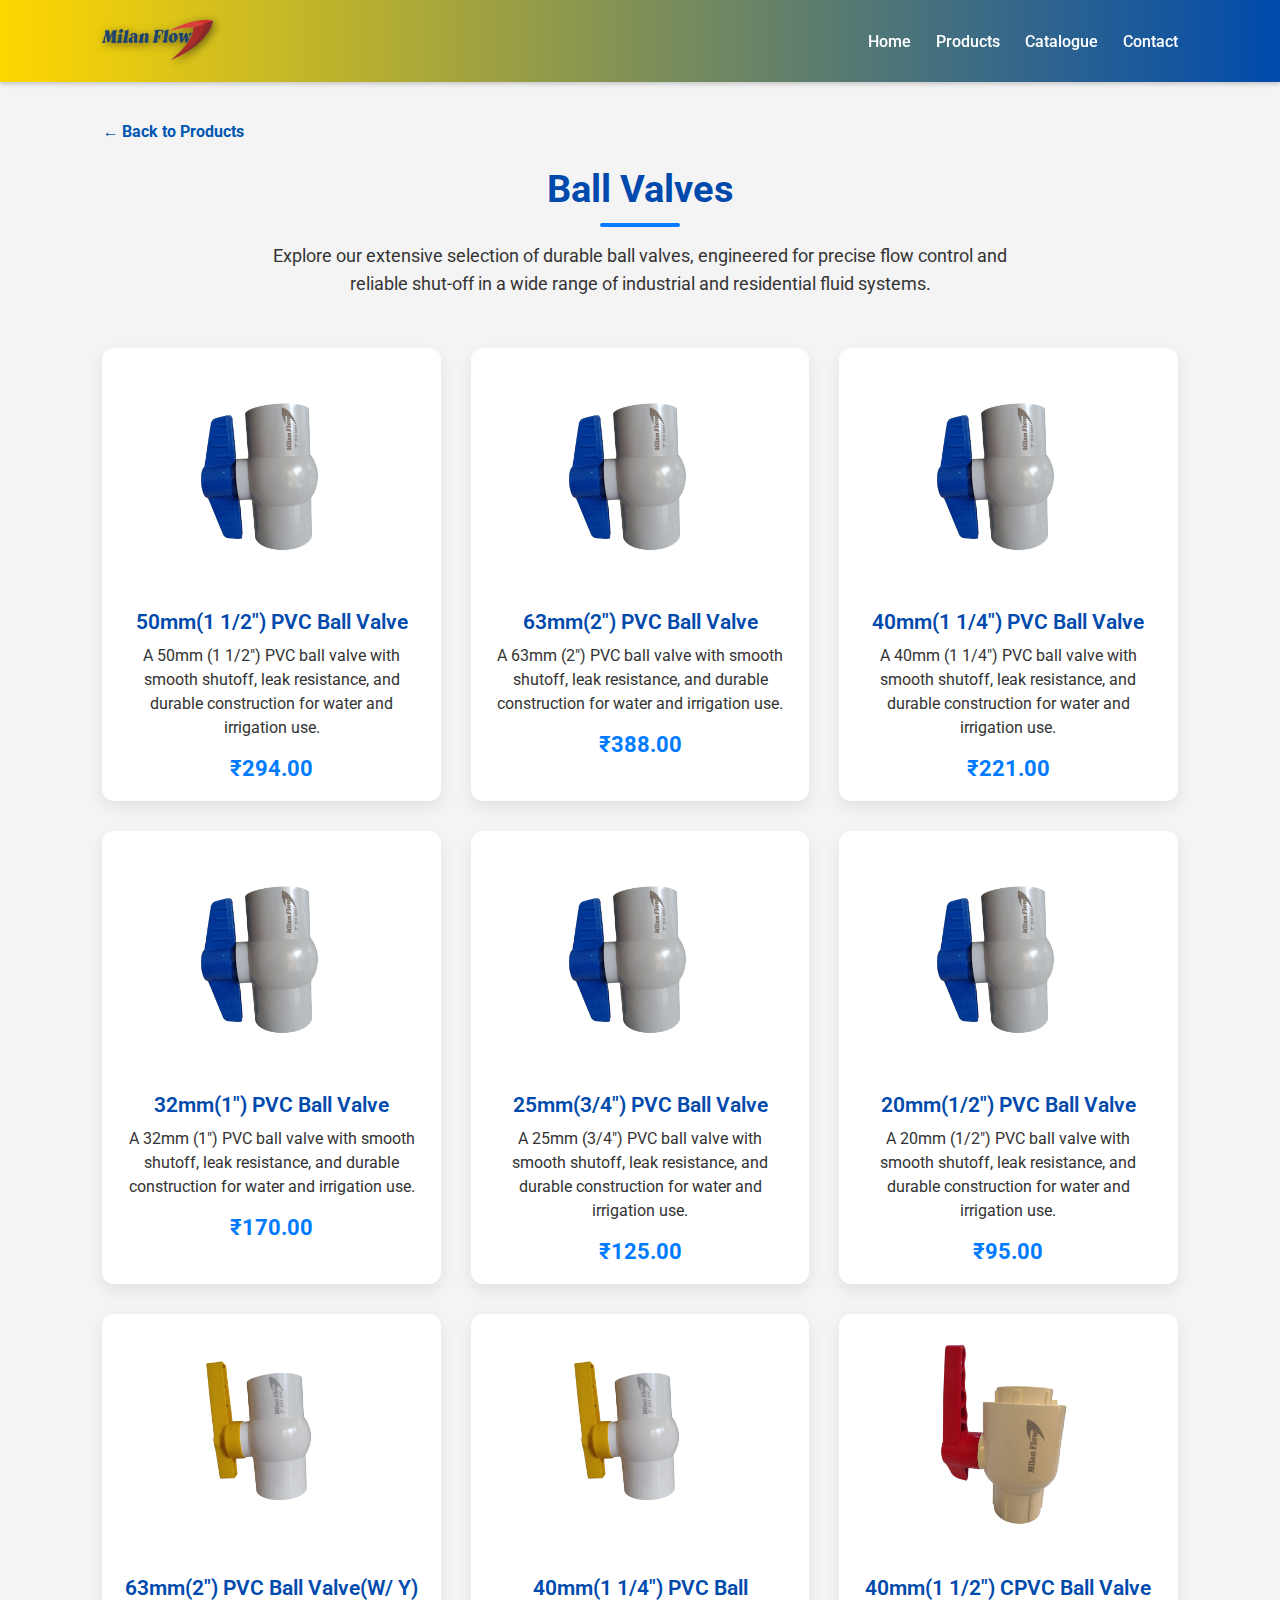
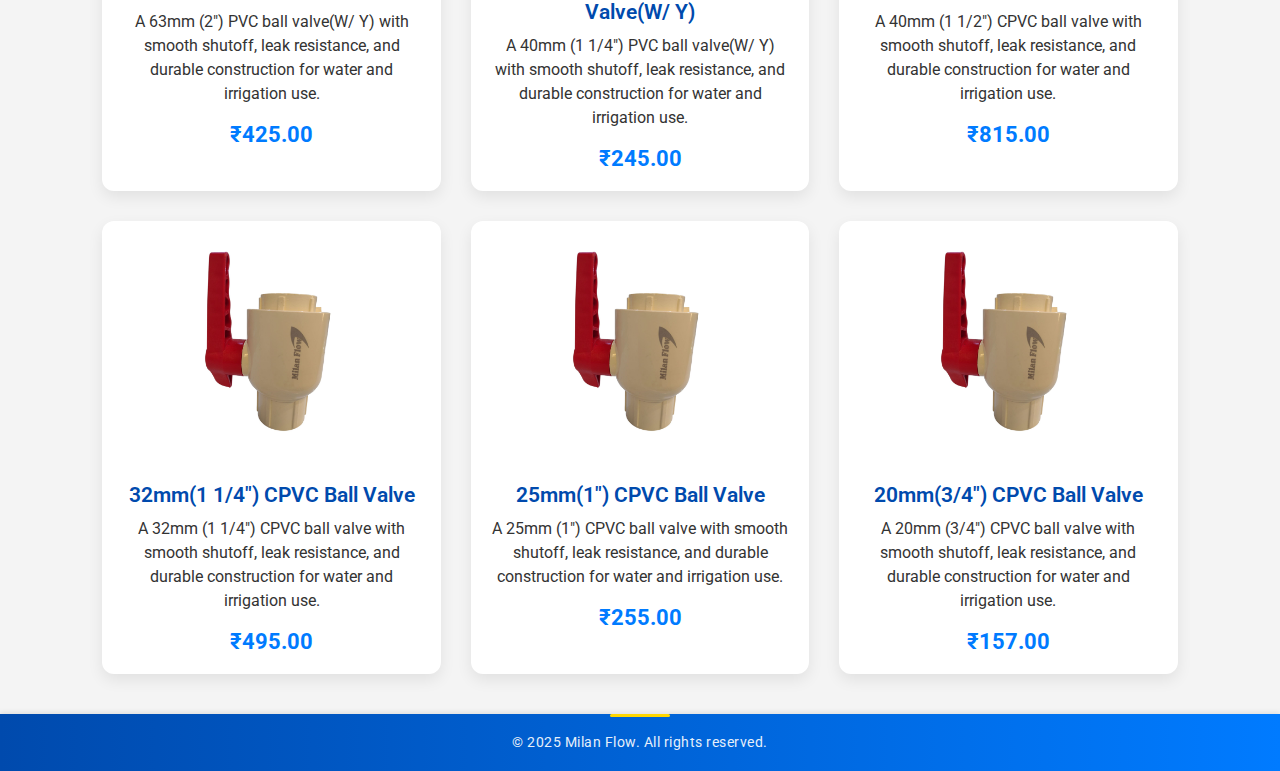
<file: pages/ball_valves/ball_valves.html>
<!DOCTYPE html>
<html lang="en">

<head>
    <meta charset="UTF-8">
    <meta name="viewport" content="width=device-width, initial-scale=1.0">
    <title>Milan Flow - Ball Valves</title>
    <link rel="stylesheet" href="../../stylesheets/style.css">
    <link rel="stylesheet" href="../../stylesheets/product_details.css">
    <script src="../../scripts/hamburger.js" defer></script>
    <script src="../../scripts/navigate.js" defer></script>
    <link rel="preconnect" href="https://fonts.googleapis.com">
    <link rel="preconnect" href="https://fonts.gstatic.com" crossorigin>
    <link href="https://fonts.googleapis.com/css2?family=Roboto:wght@400;700&display=swap" rel="stylesheet">
    <link rel="stylesheet" href="https://cdnjs.cloudflare.com/ajax/libs/font-awesome/6.0.0-beta3/css/all.min.css">
    <link rel="icon" href="images/favicon.ico">
</head>

<body>

    <header>
        <div class="logo">
            <span><img src="../../images/logo_text.png" alt="Milan Flow"></span>
        </div>
        <nav>
            <ul id="nav-links">
                <li><a href="../../index.html">Home</a></li>
                <li><a href="../../index.html#products">Products</a></li>
                <li><a href="../../index.html#catalogue">Catalogue</a></li>
                <li><a href="../../index.html#contact">Contact</a></li>
            </ul>
            <div class="hamburger" id="hamburger" aria-label="Menu Button" role="button" tabindex="0">
                <span></span>
                <span></span>
                <span></span>
            </div>
        </nav>
    </header>

        <main class="product-details">
        <a href="../../index.html#products" class="back-btn">← Back to Products</a>
        <h1>Ball Valves</h1>
        <p class="intro-text">Explore our extensive selection of durable ball valves, engineered for precise flow control and reliable shut-off in a wide range of industrial and residential fluid systems.</p>
        
        <div class="variants-grid">
            <div class="variant-card-valves" data-product-id="50mm_pvc">
                <img src="../../images/ball_valve_b.png" alt="50mm(1 1/2&quot;) PVC Ball Valve">
                <h3>50mm(1 1/2&quot;) PVC Ball Valve</h3>
                <p>A 50mm (1 1/2″) PVC ball valve with smooth shutoff, leak resistance, and durable construction for water and irrigation use.</p>
                <div class="price">₹294.00</div>
            </div>
            <div class="variant-card-valves" data-product-id="63mm_pvc">
                <img src="../../images/ball_valve_b.png" alt="63mm(2&quot;) PVC Ball Valve">
                <h3>63mm(2&quot;) PVC Ball Valve</h3>
                <p>A 63mm (2″) PVC ball valve with smooth shutoff, leak resistance, and durable construction for water and irrigation use.</p>
                <div class="price">₹388.00</div>
            </div>
            <div class="variant-card-valves" data-product-id="40mm_pvc">
                <img src="../../images/ball_valve_b.png" alt="40mm(1 1/4&quot;) PVC Ball Valve">
                <h3>40mm(1 1/4&quot;) PVC Ball Valve</h3>
                <p>A 40mm (1 1/4″) PVC ball valve with smooth shutoff, leak resistance, and durable construction for water and irrigation use.</p>
                <div class="price">₹221.00</div>
            </div>
            <div class="variant-card-valves" data-product-id="32mm_pvc">
                <img src="../../images/ball_valve_b.png" alt="32mm(1&quot;) PVC Ball Valve">
                <h3>32mm(1&quot;) PVC Ball Valve</h3>
                <p>A 32mm (1″) PVC ball valve with smooth shutoff, leak resistance, and durable construction for water and irrigation use.</p>
                <div class="price">₹170.00</div>
            </div>
            <div class="variant-card-valves" data-product-id="25mm_pvc">
                <img src="../../images/ball_valve_b.png" alt="25mm(3/4&quot;) PVC Ball Valve">
                <h3>25mm(3/4&quot;) PVC Ball Valve</h3>
                <p>A 25mm (3/4″) PVC ball valve with smooth shutoff, leak resistance, and durable construction for water and irrigation use.</p>
                <div class="price">₹125.00</div>
            </div>
            <div class="variant-card-valves" data-product-id="20mm_pvc">
                <img src="../../images/ball_valve_b.png" alt="20mm(1/2&quot;) PVC Ball Valve">
                <h3>20mm(1/2&quot;) PVC Ball Valve</h3>
                <p>A 20mm (1/2″) PVC ball valve with smooth shutoff, leak resistance, and durable construction for water and irrigation use.</p>
                <div class="price">₹95.00</div>
            </div>

            <div class="variant-card-valves" data-product-id="63mm_pvc_wy">
                <img src="../../images/ball_valve_y.png" alt="63mm(2&quot;) PVC Ball Valve">
                <h3>63mm(2&quot;) PVC Ball Valve(W/ Y)</h3>
                <p>A 63mm (2″) PVC ball valve(W/ Y) with smooth shutoff, leak resistance, and durable construction for water and irrigation use.</p>
                <div class="price">₹425.00</div>
            </div>
            <div class="variant-card-valves" data-product-id="40mm_pvc_wy">
                <img src="../../images/ball_valve_y.png" alt="40mm(1 1/4&quot;) PVC Ball Valve">
                <h3>40mm(1 1/4&quot;) PVC Ball Valve(W/ Y)</h3>
                <p>A 40mm (1 1/4″) PVC ball valve(W/ Y) with smooth shutoff, leak resistance, and durable construction for water and irrigation use.</p>
                <div class="price">₹245.00</div>
            </div>
            <div class="variant-card-valves" data-product-id="40mm_cpvc">
                <img src="../../images/ball_valve_r.png" alt="40mm(1 1/2&quot;) CPVC Ball Valve">
                <h3>40mm(1 1/2&quot;) CPVC Ball Valve</h3>
                <p>A 40mm (1 1/2″) CPVC ball valve with smooth shutoff, leak resistance, and durable construction for water and irrigation use.</p>
                <div class="price">₹815.00</div>
            </div>
            <div class="variant-card-valves" data-product-id="32mm_cpvc">
                <img src="../../images/ball_valve_r.png" alt="32mm(1 1/4&quot;) CPVC Ball Valve">
                <h3>32mm(1 1/4&quot;) CPVC Ball Valve</h3>
                <p>A 32mm (1 1/4″) CPVC ball valve with smooth shutoff, leak resistance, and durable construction for water and irrigation use.</p>
                <div class="price">₹495.00</div>
            </div>
            <div class="variant-card-valves" data-product-id="25mm_cpvc">
                <img src="../../images/ball_valve_r.png" alt="25mm(1&quot;) CPVC Ball Valve">
                <h3>25mm(1&quot;) CPVC Ball Valve</h3>
                <p>A 25mm (1″) CPVC ball valve with smooth shutoff, leak resistance, and durable construction for water and irrigation use.</p>
                <div class="price">₹255.00</div>
            </div>
            <div class="variant-card-valves" data-product-id="20mm_cpvc">
                <img src="../../images/ball_valve_r.png" alt="20mm(3/4&quot;) CPVC Ball Valve">
                <h3>20mm(3/4&quot;) CPVC Ball Valve</h3>
                <p>A 20mm (3/4″) CPVC ball valve with smooth shutoff, leak resistance, and durable construction for water and irrigation use.</p>
                <div class="price">₹157.00</div>
            </div>
        </div>
    </main>

    <footer>
        <p>© 2025 Milan Flow. All rights reserved.</p>
    </footer>

</body>

</html>
</file>
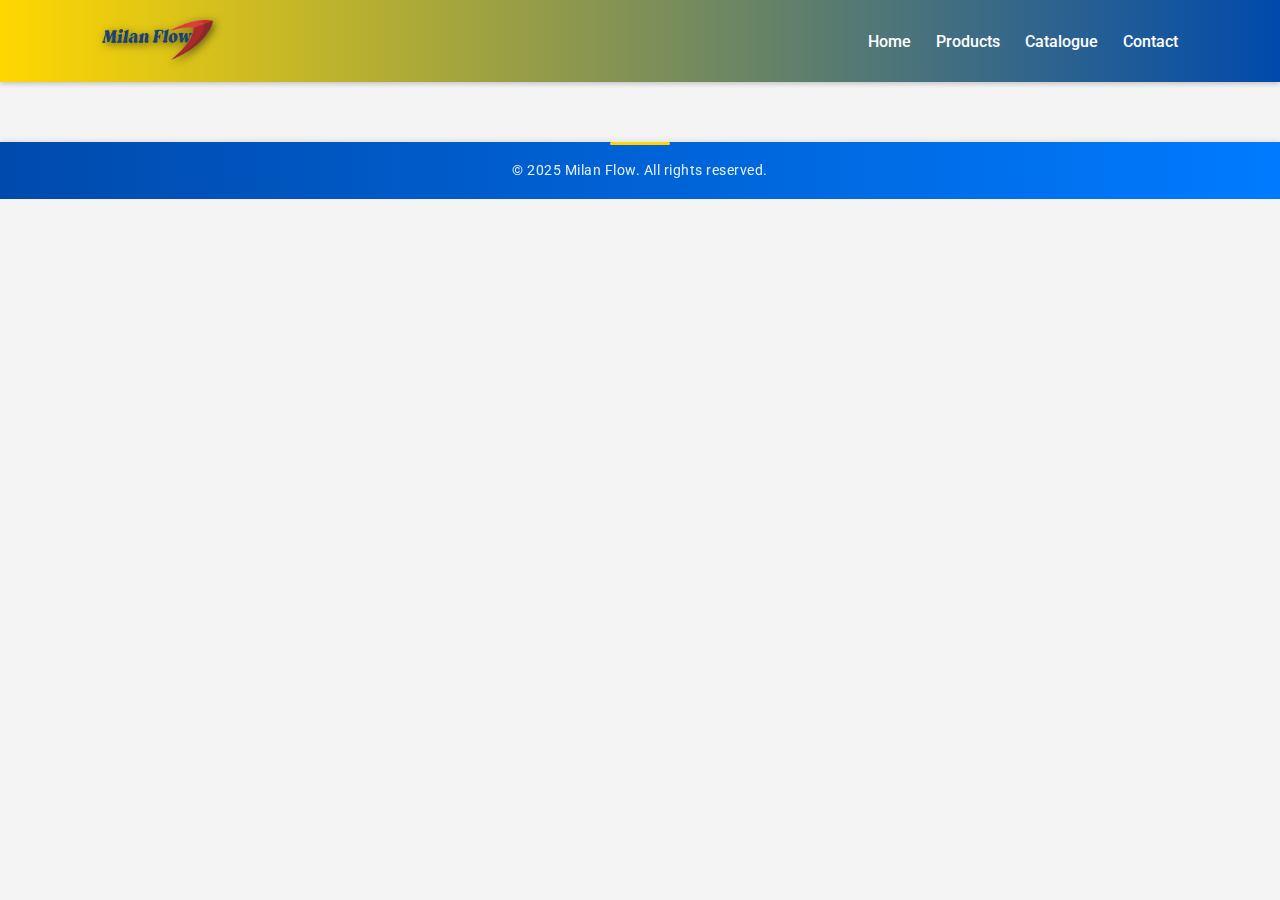
<file: pages/ball_valves/description.html>
<!DOCTYPE html>
<html lang="en">
<head>
    <meta charset="UTF-8">
    <meta name="viewport" content="width=device-width, initial-scale=1.0">
    <title>Product Description</title>
    <link rel="stylesheet" href="../../stylesheets/style.css">
    <link rel="stylesheet" href="/../stylesheets/product_description.css">
    <link rel="preconnect" href="https://fonts.googleapis.com">
    <link rel="preconnect" href="https://fonts.gstatic.com" crossorigin>
    <link href="https://fonts.googleapis.com/css2?family=Roboto:wght@400;700&display=swap" rel="stylesheet">
    <link rel="stylesheet" href="https://cdnjs.cloudflare.com/ajax/libs/font-awesome/6.0.0-beta3/css/all.min.css">
    <link rel="icon" href="images/favicon.ico">
</head>
<body>

    <header>
        <div class="logo">
            <span><img src="../../images/logo_text.png" alt="Milan Flow"></span>
        </div>
        <nav>
            <ul id="nav-links">
                <li><a href="../../index.html">Home</a></li>
                <li><a href="../../index.html#products">Products</a></li>
                <li><a href="../../index.html#catalogue">Catalogue</a></li>
                <li><a href="../../index.html#contact">Contact</a></li>
            </ul>
            <div class="hamburger" id="hamburger" aria-label="Menu Button" role="button" tabindex="0">
                <span></span>
                <span></span>
                <span></span>
            </div>
        </nav>
    </header>

    <main class="single-product-page">
        <!-- <a href="ball_valves.html" class="back-btn">← Ball Valves</a> -->
        <div id="product-info">
            </div>
    </main>

    <footer>
        <p>© 2025 Milan Flow. All rights reserved.</p>
    </footer>

    <script src="../../scripts/valves_loader.js"></script>
    <script src="../../scripts/hamburger.js"></script>
</body>
</html>
</file>
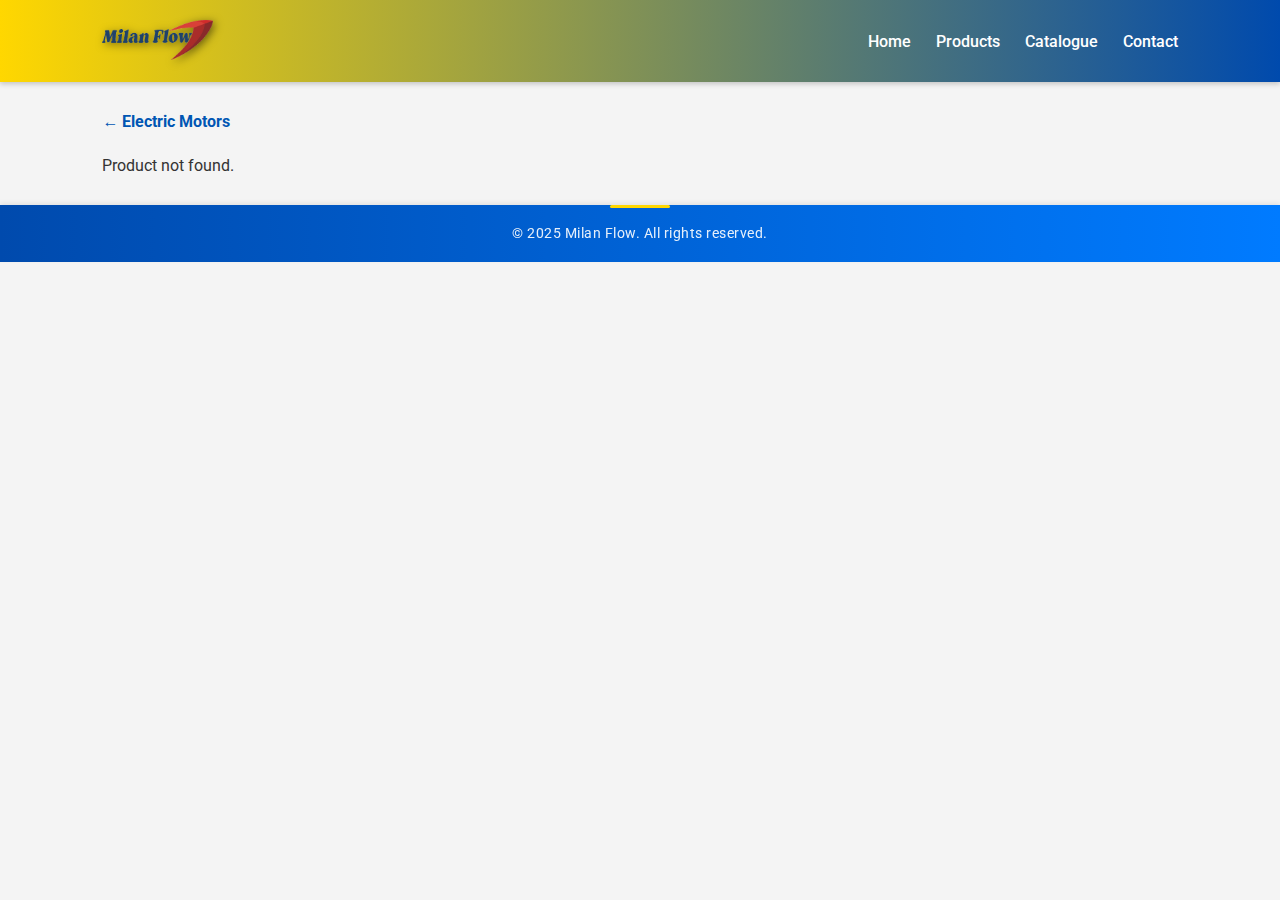
<file: pages/electric_motors/description.html>
<!DOCTYPE html>
<html lang="en">
<head>
    <meta charset="UTF-8">
    <meta name="viewport" content="width=device-width, initial-scale=1.0">
    <title>Product Description</title>
    <link rel="stylesheet" href="../../stylesheets/style.css">
    <link rel="stylesheet" href="/../stylesheets/product_description.css">
    <link rel="preconnect" href="https://fonts.googleapis.com">
    <link rel="preconnect" href="https://fonts.gstatic.com" crossorigin>
    <link href="https://fonts.googleapis.com/css2?family=Roboto:wght@400;700&display=swap" rel="stylesheet">
    <link rel="stylesheet" href="https://cdnjs.cloudflare.com/ajax/libs/font-awesome/6.0.0-beta3/css/all.min.css">
    <link rel="icon" href="images/favicon.ico">
</head>
<body>

    <header>
        <div class="logo">
            <span><img src="../../images/logo_text.png" alt="Milan Flow"></span>
        </div>
        <nav>
            <ul id="nav-links">
                <li><a href="../../index.html">Home</a></li>
                <li><a href="../../index.html#products">Products</a></li>
                <li><a href="../../index.html#catalogue">Catalogue</a></li>
                <li><a href="../../index.html#contact">Contact</a></li>
            </ul>
            <div class="hamburger" id="hamburger" aria-label="Menu Button" role="button" tabindex="0">
                <span></span>
                <span></span>
                <span></span>
            </div>
        </nav>
    </header>

    <main class="single-product-page">
        <a href="electric_motors.html" class="back-btn">← Electric Motors</a>
        <div id="product-info">
            </div>
    </main>

    <footer>
        <p>© 2025 Milan Flow. All rights reserved.</p>
    </footer>

    <script src="../../scripts/product_loader.js"></script>
    <script src="../../scripts/hamburger.js"></script>
</body>
</html>
</file>
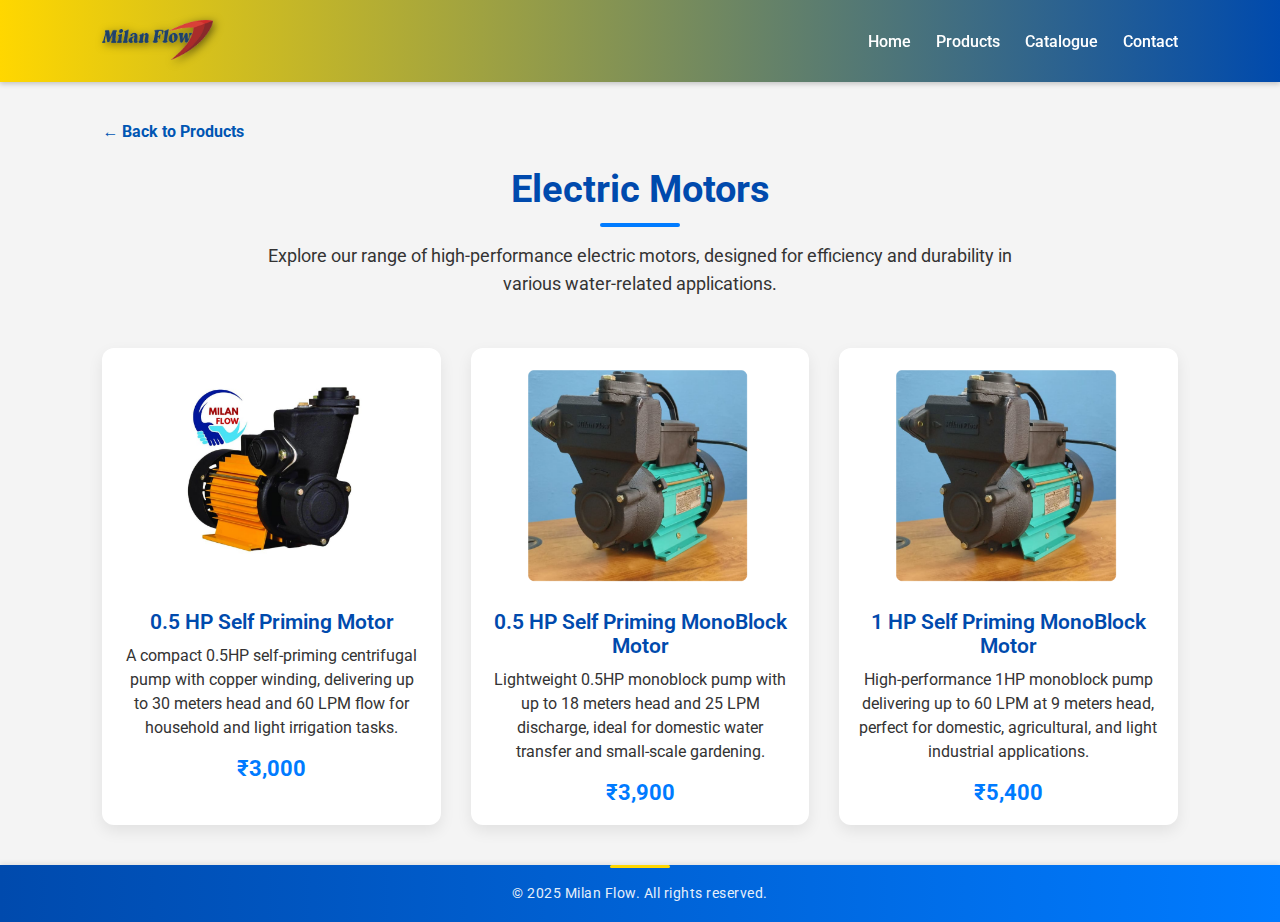
<file: pages/electric_motors/electric_motors.html>
<!DOCTYPE html>
<html lang="en">

<head>
    <meta charset="UTF-8">
    <meta name="viewport" content="width=device-width, initial-scale=1.0">
    <title>Milan Flow - Electric Motors</title>
    <link rel="stylesheet" href="../../stylesheets/style.css">
    <link rel="stylesheet" href="../../stylesheets/product_details.css">
    <script src="../../scripts/hamburger.js" defer></script>
    <script src="../../scripts/navigate.js" defer></script>
    <link rel="preconnect" href="https://fonts.googleapis.com">
    <link rel="preconnect" href="https://fonts.gstatic.com" crossorigin>
    <link href="https://fonts.googleapis.com/css2?family=Roboto:wght@400;700&display=swap" rel="stylesheet">
    <link rel="stylesheet" href="https://cdnjs.cloudflare.com/ajax/libs/font-awesome/6.0.0-beta3/css/all.min.css">
    <link rel="icon" href="images/favicon.ico">
</head>

<body>

    <header>
        <div class="logo">
            <span><img src="../../images/logo_text.png" alt="Milan Flow"></span>
        </div>
        <nav>
            <ul id="nav-links">
                <li><a href="../../index.html">Home</a></li>
                <li><a href="../../index.html#products">Products</a></li>
                <li><a href="../../index.html#catalogue">Catalogue</a></li>
                <li><a href="../../index.html#contact">Contact</a></li>
            </ul>
            <div class="hamburger" id="hamburger" aria-label="Menu Button" role="button" tabindex="0">
                <span></span>
                <span></span>
                <span></span>
            </div>
        </nav>
    </header>

        <main class="product-details">
        <a href="../../index.html#products" class="back-btn">← Back to Products</a>
        <h1>Electric Motors</h1>
        <p class="intro-text">Explore our range of high-performance electric motors, designed for efficiency and durability in various water-related applications.</p>
        
        <div class="variants-grid">
            <div class="variant-card" data-product-id="0.5hp-motor">
                <img src="../../images/0.5hp_s_p.png" alt="0.5 HP Self Priming Motor">
                <h3>0.5 HP Self Priming Motor</h3>
                <p>A compact 0.5HP self-priming centrifugal pump with copper winding, delivering up to 30 meters head and 60 LPM flow for household and light irrigation tasks.</p>
                <div class="price">₹3,000</div>
            </div>
            <div class="variant-card" data-product-id="0.5hp-mb-motor">
                <img src="../../images/mb.png" alt="0.5 HP Self Priming MonoBlock Motor">
                <h3>0.5 HP Self Priming MonoBlock Motor</h3>
                <p>Lightweight 0.5HP monoblock pump with up to 18 meters head and 25 LPM discharge, ideal for domestic water transfer and small-scale gardening.</p>
                <div class="price">₹3,900</div>
            </div>
            <div class="variant-card" data-product-id="1hp-mb-motor">
                <img src="../../images/mb.png" alt="1 HP Self Priming MonoBlock Motor">
                <h3>1 HP Self Priming MonoBlock Motor</h3>
                <p>High-performance 1HP monoblock pump delivering up to 60 LPM at 9 meters head, perfect for domestic, agricultural, and light industrial applications.</p>
                <div class="price">₹5,400</div>
            </div>
        </div>
    </main>

    <footer>
        <p>© 2025 Milan Flow. All rights reserved.</p>
    </footer>

</body>

</html>
</file>
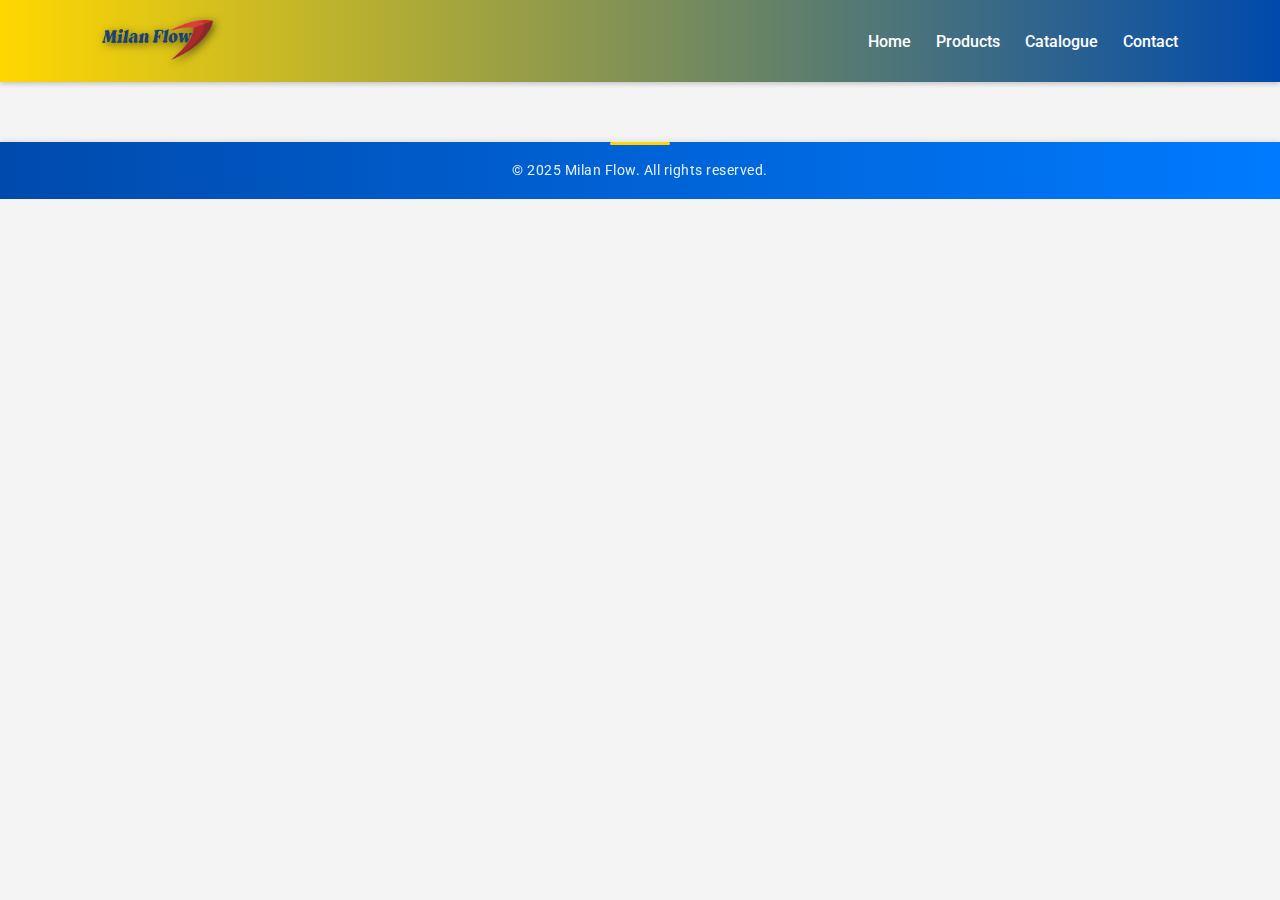
<file: pages/solvents/description.html>
<!DOCTYPE html>
<html lang="en">
<head>
    <meta charset="UTF-8">
    <meta name="viewport" content="width=device-width, initial-scale=1.0">
    <title>Product Description</title>
    <link rel="stylesheet" href="../../stylesheets/style.css">
    <link rel="stylesheet" href="../../stylesheets/product_description.css">
    <link rel="preconnect" href="https://fonts.googleapis.com">
    <link rel="preconnect" href="https://fonts.gstatic.com" crossorigin>
    <link href="https://fonts.googleapis.com/css2?family=Roboto:wght@400;700&display=swap" rel="stylesheet">
    <link rel="stylesheet" href="https://cdnjs.cloudflare.com/ajax/libs/font-awesome/6.0.0-beta3/css/all.min.css">
    <link rel="icon" href="images/favicon.ico">
</head>
<body>

    <header>
        <div class="logo">
            <span><img src="../../images/logo_text.png" alt="Milan Flow"></span>
        </div>
        <nav>
            <ul id="nav-links">
                <li><a href="../../index.html">Home</a></li>
                <li><a href="../../index.html#products">Products</a></li>
                <li><a href="../../index.html#catalogue">Catalogue</a></li>
                <li><a href="../../index.html#contact">Contact</a></li>
            </ul>
            <div class="hamburger" id="hamburger" aria-label="Menu Button" role="button" tabindex="0">
                <span></span>
                <span></span>
                <span></span>
            </div>
        </nav>
    </header>

    <main class="single-product-page">
        <!-- <a href="ball_valves.html" class="back-btn">← Ball Valves</a> -->
        <div id="product-info">
            </div>
    </main>

    <footer>
        <p>© 2025 Milan Flow. All rights reserved.</p>
    </footer>

    <script src="../../scripts/solvents_loader.js"></script>
    <script src="../../scripts/hamburger.js"></script>
</body>

</html>
</file>
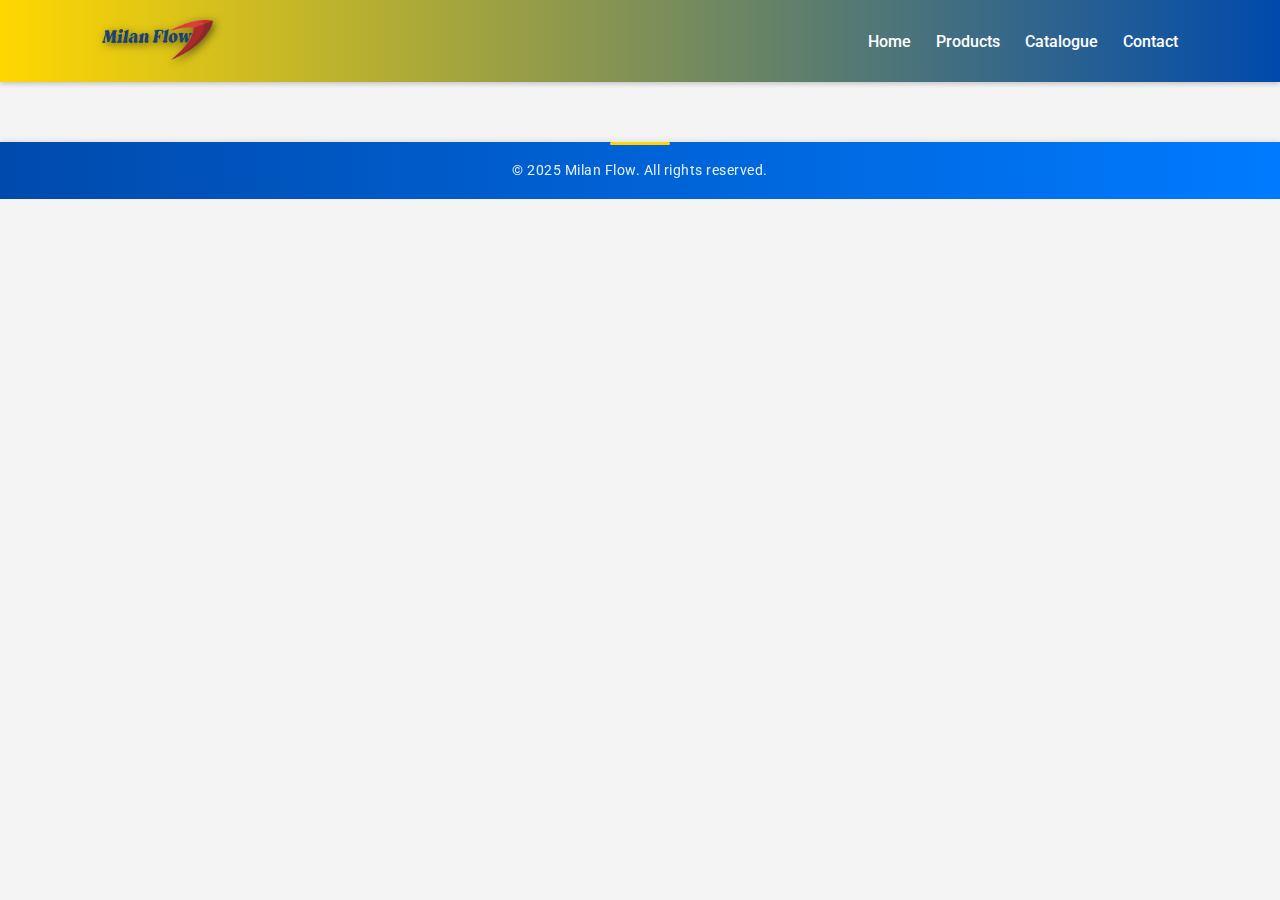
<file: pages/solvents/solvent-description.html>
<!DOCTYPE html>
<html lang="en">
<head>
    <meta charset="UTF-8">
    <meta name="viewport" content="width=device-width, initial-scale=1.0">
    <title>Product Description</title>
    <link rel="stylesheet" href="../../stylesheets/style.css">
    <link rel="stylesheet" href="/../stylesheets/product_description.css">
    <link rel="preconnect" href="https://fonts.googleapis.com">
    <link rel="preconnect" href="https://fonts.gstatic.com" crossorigin>
    <link href="https://fonts.googleapis.com/css2?family=Roboto:wght@400;700&display=swap" rel="stylesheet">
    <link rel="stylesheet" href="https://cdnjs.cloudflare.com/ajax/libs/font-awesome/6.0.0-beta3/css/all.min.css">
    <link rel="icon" href="images/favicon.ico">
</head>
<body>

    <header>
        <div class="logo">
            <span><img src="../../images/logo_text.png" alt="Milan Flow"></span>
        </div>
        <nav>
            <ul id="nav-links">
                <li><a href="../../index.html">Home</a></li>
                <li><a href="../../index.html#products">Products</a></li>
                <li><a href="../../index.html#catalogue">Catalogue</a></li>
                <li><a href="../../index.html#contact">Contact</a></li>
            </ul>
            <div class="hamburger" id="hamburger" aria-label="Menu Button" role="button" tabindex="0">
                <span></span>
                <span></span>
                <span></span>
            </div>
        </nav>
    </header>

    <main class="single-product-page">
        <!-- <a href="ball_valves.html" class="back-btn">← Ball Valves</a> -->
        <div id="product-info">
            </div>
    </main>

    <footer>
        <p>© 2025 Milan Flow. All rights reserved.</p>
    </footer>

    <script src="../../scripts/solvents_loader.js"></script>
    <script src="../../scripts/hamburger.js"></script>
</body>
</html>
</file>
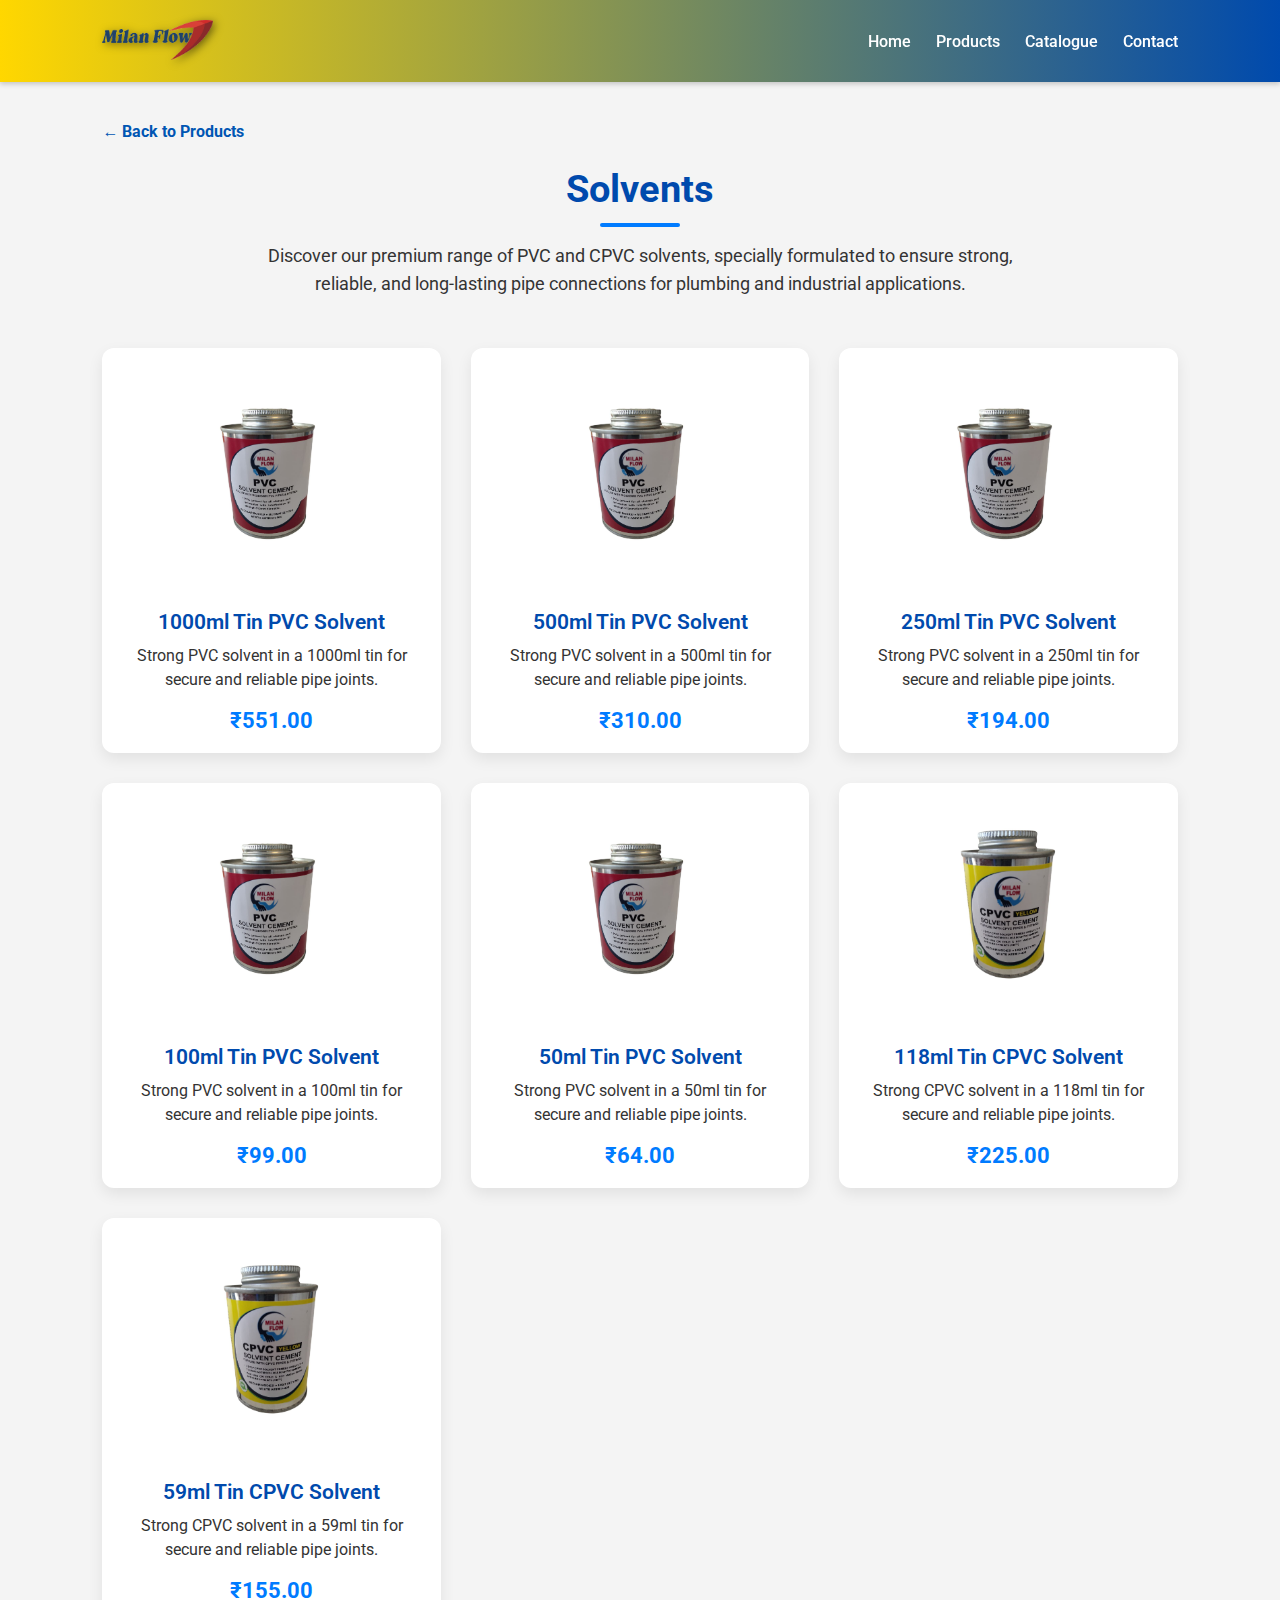
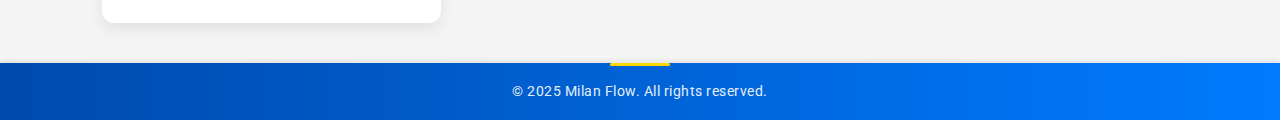
<file: pages/solvents/solvents.html>
<!DOCTYPE html>
<html lang="en">

<head>
    <meta charset="UTF-8">
    <meta name="viewport" content="width=device-width, initial-scale=1.0">
    <title>Milan Flow - Solvents</title>
    <link rel="stylesheet" href="../../stylesheets/style.css">
    <link rel="stylesheet" href="../../stylesheets/product_details.css">
    <script src="../../scripts/hamburger.js" defer></script>
    <script src="../../scripts/navigate.js" defer></script>
    <link rel="preconnect" href="https://fonts.googleapis.com">
    <link rel="preconnect" href="https://fonts.gstatic.com" crossorigin>
    <link href="https://fonts.googleapis.com/css2?family=Roboto:wght@400;700&display=swap" rel="stylesheet">
    <link rel="stylesheet" href="https://cdnjs.cloudflare.com/ajax/libs/font-awesome/6.0.0-beta3/css/all.min.css">
    <link rel="icon" href="images/favicon.ico">
</head>

<body>

    <header>
        <div class="logo">
            <span><img src="../../images/logo_text.png" alt="Milan Flow"></span>
        </div>
        <nav>
            <ul id="nav-links">
                <li><a href="../../index.html">Home</a></li>
                <li><a href="../../index.html#products">Products</a></li>
                <li><a href="../../index.html#catalogue">Catalogue</a></li>
                <li><a href="../../index.html#contact">Contact</a></li>
            </ul>
            <div class="hamburger" id="hamburger" aria-label="Menu Button" role="button" tabindex="0">
                <span></span>
                <span></span>
                <span></span>
            </div>
        </nav>
    </header>

        <main class="product-details">
        <a href="../../index.html#products" class="back-btn">← Back to Products</a>
        <h1>Solvents</h1>
        <p class="intro-text">Discover our premium range of PVC and CPVC solvents, specially formulated to ensure strong, reliable, and long-lasting pipe connections for plumbing and industrial applications.</p>
        
        <div class="variants-grid">
            <div class="variant-card-solvent" data-product-id="1000ml_pvc">
                <img src="../../images/solvent_pvc.png" alt="1000ml Tin PVC Solvent">
                <h3>1000ml Tin PVC Solvent</h3>
                <p>Strong PVC solvent in a 1000ml tin for secure and reliable pipe joints.</p>
                <div class="price">₹551.00</div>
            </div>
            <div class="variant-card-solvent" data-product-id="500ml_pvc">
                <img src="../../images/solvent_pvc.png" alt="500ml Tin PVC Solvent">
                <h3>500ml Tin PVC Solvent</h3>
                <p>Strong PVC solvent in a 500ml tin for secure and reliable pipe joints.</p>
                <div class="price">₹310.00</div>
            </div>
            <div class="variant-card-solvent" data-product-id="250ml_pvc">
                <img src="../../images/solvent_pvc.png" alt="250ml Tin PVC Solvent">
                <h3>250ml Tin PVC Solvent</h3>
                <p>Strong PVC solvent in a 250ml tin for secure and reliable pipe joints.</p>
                <div class="price">₹194.00</div>
            </div>
            <div class="variant-card-solvent" data-product-id="100ml_pvc">
                <img src="../../images/solvent_pvc.png" alt="100ml Tin PVC Solvent">
                <h3>100ml Tin PVC Solvent</h3>
                <p>Strong PVC solvent in a 100ml tin for secure and reliable pipe joints.</p>
                <div class="price">₹99.00</div>
            </div>
            <div class="variant-card-solvent" data-product-id="50ml_pvc">
                <img src="../../images/solvent_pvc.png" alt="50ml Tin PVC Solvent">
                <h3>50ml Tin PVC Solvent</h3>
                <p>Strong PVC solvent in a 50ml tin for secure and reliable pipe joints.</p>
                <div class="price">₹64.00</div>
            </div>

            <div class="variant-card-solvent" data-product-id="118ml_cpvc">
                <img src="../../images/solvent_cpvc.png" alt="118ml Tin CPVC Solvent">
                <h3>118ml Tin CPVC Solvent</h3>
                <p>Strong CPVC solvent in a 118ml tin for secure and reliable pipe joints.</p>
                <div class="price">₹225.00</div>
            </div>
            <div class="variant-card-solvent" data-product-id="59ml_cpvc">
                <img src="../../images/solvent_cpvc.png" alt="59ml Tin CPVC Solvent">
                <h3>59ml Tin CPVC Solvent</h3>
                <p>Strong CPVC solvent in a 59ml tin for secure and reliable pipe joints.</p>
                <div class="price">₹155.00</div>
            </div>
        </div>
    </main>

    <footer>
        <p>© 2025 Milan Flow. All rights reserved.</p>
    </footer>

</body>

</html>
</file>
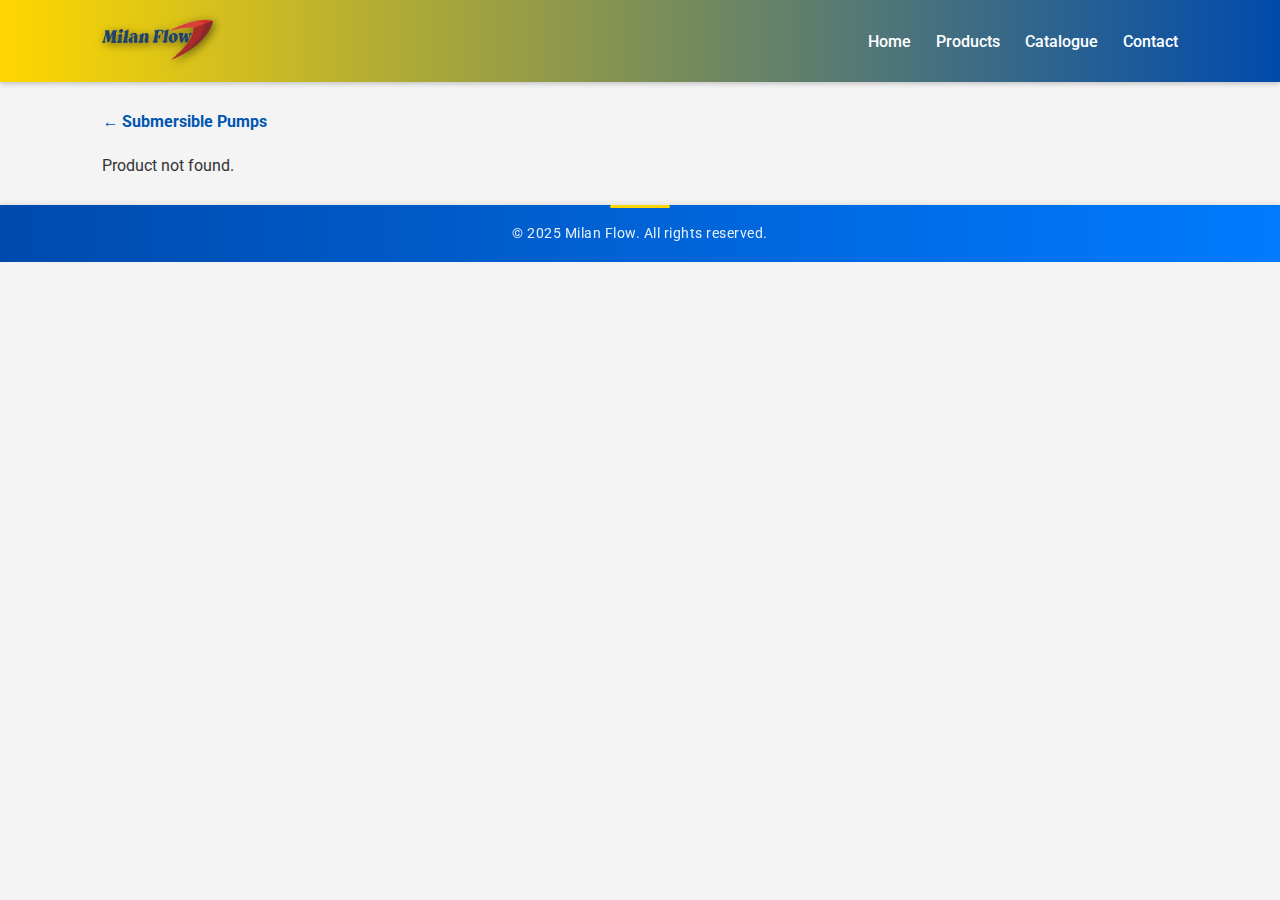
<file: pages/submersible_pumps/description.html>
<!DOCTYPE html>
<html lang="en">
<head>
    <meta charset="UTF-8">
    <meta name="viewport" content="width=device-width, initial-scale=1.0">
    <title>Product Description</title>
    <link rel="stylesheet" href="../../stylesheets/style.css">
    <link rel="preconnect" href="https://fonts.googleapis.com">
    <link rel="preconnect" href="https://fonts.gstatic.com" crossorigin>
    <link href="https://fonts.googleapis.com/css2?family=Roboto:wght@400;700&display=swap" rel="stylesheet">
    <link rel="stylesheet" href="https://cdnjs.cloudflare.com/ajax/libs/font-awesome/6.0.0-beta3/css/all.min.css">
    <link rel="icon" href="images/favicon.ico">
</head>
<body>

    <header>
        <div class="logo">
            <span><img src="../../images/logo_text.png" alt="Milan Flow"></span>
        </div>
        <nav>
            <ul id="nav-links">
                <li><a href="../../index.html">Home</a></li>
                <li><a href="../../index.html#products">Products</a></li>
                <li><a href="../../index.html#catalogue">Catalogue</a></li>
                <li><a href="../../index.html#contact">Contact</a></li>
            </ul>
            <div class="hamburger" id="hamburger" aria-label="Menu Button" role="button" tabindex="0">
                <span></span>
                <span></span>
                <span></span>
            </div>
        </nav>
    </header>

    <main class="single-product-page">
        <a href="submersible_pumps.html" class="back-btn">← Submersible Pumps</a>
        <div id="product-info">
            </div>
    </main>

    <footer>
        <p>© 2025 Milan Flow. All rights reserved.</p>
    </footer>

    <script src="../../scripts/product_loader.js"></script>
    <script src="../../scripts/hamburger.js"></script>
</body>

</html>
</file>
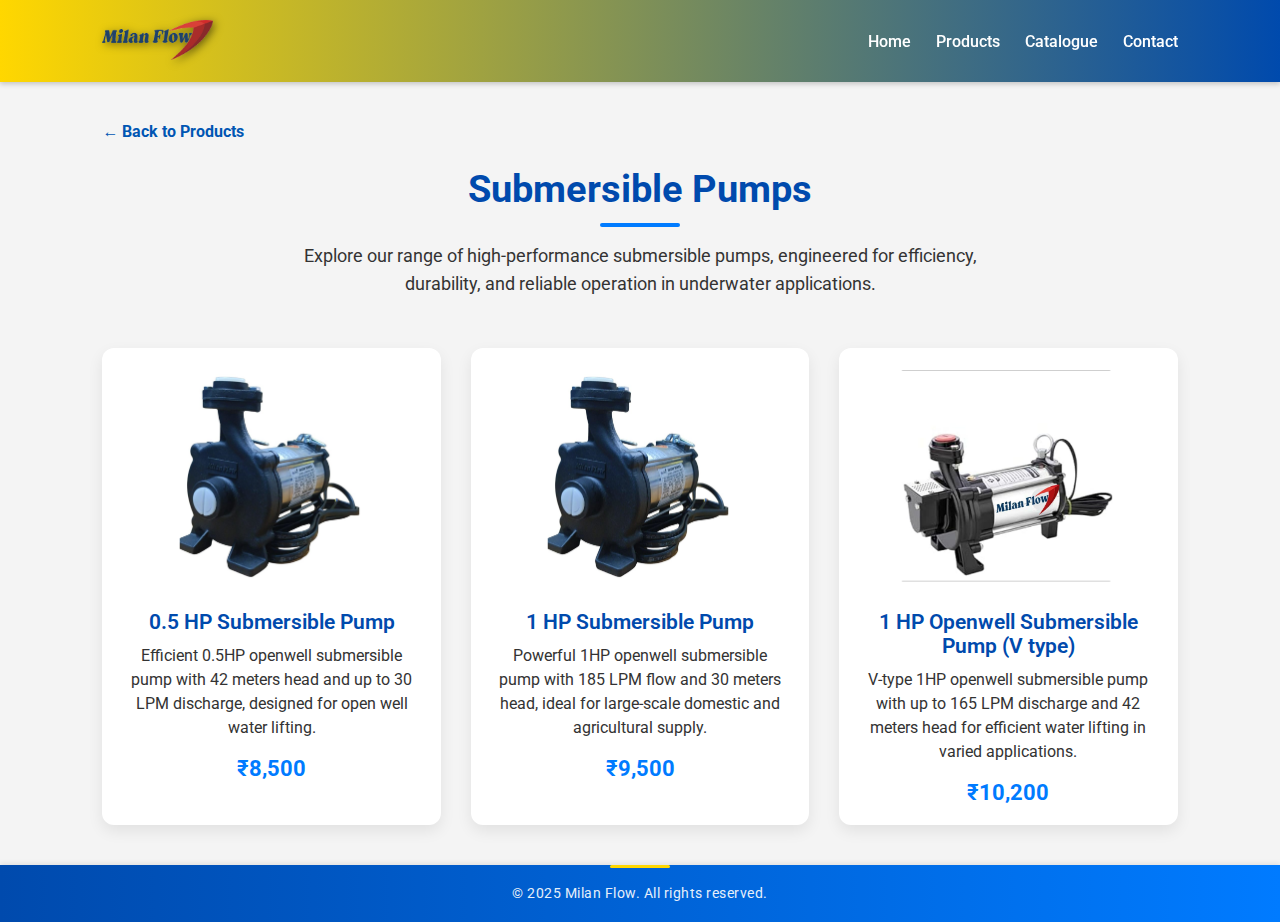
<file: pages/submersible_pumps/submersible_pumps.html>
<!DOCTYPE html>
<html lang="en">

<head>
    <meta charset="UTF-8">
    <meta name="viewport" content="width=device-width, initial-scale=1.0">
    <title>Milan Flow - Submersible Pumps</title>
    <link rel="stylesheet" href="../../stylesheets/style.css">
    <link rel="stylesheet" href="../../stylesheets/product_details.css">
    <script src="../../scripts/hamburger.js" defer></script>
    <script src="../../scripts/navigate.js" defer></script>
    <link rel="preconnect" href="https://fonts.googleapis.com">
    <link rel="preconnect" href="https://fonts.gstatic.com" crossorigin>
    <link href="https://fonts.googleapis.com/css2?family=Roboto:wght@400;700&display=swap" rel="stylesheet">
    <link rel="stylesheet" href="https://cdnjs.cloudflare.com/ajax/libs/font-awesome/6.0.0-beta3/css/all.min.css">
    <link rel="icon" href="images/favicon.ico">
</head>

<body>

    <header>
        <div class="logo">
            <span><img src="../../images/logo_text.png" alt="Milan Flow"></span>
        </div>
        <nav>
            <ul id="nav-links">
                <li><a href="../../index.html">Home</a></li>
                <li><a href="../../index.html#products">Products</a></li>
                <li><a href="../../index.html#catalogue">Catalogue</a></li>
                <li><a href="../../index.html#contact">Contact</a></li>
            </ul>
            <div class="hamburger" id="hamburger" aria-label="Menu Button" role="button" tabindex="0">
                <span></span>
                <span></span>
                <span></span>
            </div>
        </nav>
    </header>

        <main class="product-details">
        <a href="../../index.html#products" class="back-btn">← Back to Products</a>
        <h1>Submersible Pumps</h1>
        <p class="intro-text">Explore our range of high-performance submersible pumps, engineered for efficiency, durability, and reliable operation in underwater applications.</p>
        
        <div class="variants-grid">
            <div class="variant-card-pump" data-product-id="0.5hp-os-motor">
                <img src="../../images/sp.png" alt="0.5 HP Submersible Pump">
                <h3>0.5 HP Submersible Pump</h3>
                <p>Efficient 0.5HP openwell submersible pump with 42 meters head and up to 30 LPM discharge, designed for open well water lifting.</p>
                <div class="price">₹8,500</div>
            </div>
            <div class="variant-card-pump" data-product-id="1hp-os-motor">
                <img src="../../images/sp.png" alt="1 HP Submersible Pump">
                <h3>1 HP Submersible Pump</h3>
                <p>Powerful 1HP openwell submersible pump with 185 LPM flow and 30 meters head, ideal for large-scale domestic and agricultural supply.</p>
                <div class="price">₹9,500</div>
            </div>
            <div class="variant-card-pump" data-product-id="1hp-os-v-motor">
                <img src="../../images/1hp_os_v.png" alt="1 HP Openwell Submersible Pump (V type)">
                <h3>1 HP Openwell Submersible Pump (V type)</h3>
                <p>V-type 1HP openwell submersible pump with up to 165 LPM discharge and 42 meters head for efficient water lifting in varied applications.</p>
                <div class="price">₹10,200</div>
            </div>
        </div>
    </main>

    <footer>
        <p>© 2025 Milan Flow. All rights reserved.</p>
    </footer>

</body>

</html>
</file>
<file: stylesheets/product_details.css>
/* ===========================
   PRODUCT DETAILS STYLING
   (Refined to match theme.css)
=========================== */

.product-details {
    padding: 40px 8%;
    background: var(--background-light);
    color: var(--text-color);
}

.product-details h1 {
    font-size: 2.4rem;
    color: var(--primary-color);
    margin-bottom: 15px;
    font-weight: 700;
    text-align: center;
    position: relative;
}

.product-details h1::after {
    content: '';
    display: block;
    width: 80px;
    height: 4px;
    background: var(--secondary-color);
    margin: 12px auto 0;
    border-radius: 2px;
}

.product-details .intro-text {
    text-align: center;
    font-size: 1.1rem;
    margin-bottom: 50px;
    color: var(--text-color-light);
    max-width: 750px;
    margin-left: auto;
    margin-right: auto;
    line-height: 1.6;
}

.back-btn {
    display: inline-block;
    color: var(--link-color);
    text-decoration: none;
    font-weight: 700;
    margin-bottom: 25px;
    transition: color 0.3s ease, transform 0.2s ease;
}

.back-btn:hover {
    color: var(--secondary-color);
    transform: translateX(-3px);
}

/* Variants Grid */
.variants-grid {
    display: grid;
    grid-template-columns: repeat(auto-fit, minmax(280px, 1fr));
    gap: 30px;
}

/* Variant Card Motors */
.variant-card {
    background: var(--card-bg);
    border-radius: 12px;
    padding: 20px;
    box-shadow: 0 6px 15px var(--shadow-light);
    transition: transform 0.3s ease, box-shadow 0.3s ease;
    text-align: center;
    overflow: hidden;
    cursor: pointer;
}

.variant-card:hover {
    transform: translateY(-6px);
    box-shadow: 0 12px 25px var(--shadow-hover);
}

.variant-card img {
    width: 100%;
    max-height: 220px;
    object-fit: contain;
    border-radius: 8px;
    margin-bottom: 18px;
    transition: transform 0.3s ease;
}

.variant-card:hover img {
    transform: scale(1.05);
}

.variant-card h3 {
    font-size: 1.3rem;
    color: var(--primary-color);
    margin-bottom: 10px;
    font-weight: 600;
}

.variant-card p {
    font-size: 1rem;
    color: var(--text-color-light);
    line-height: 1.5;
    margin-bottom: 15px;
}

.variant-card .price {
    font-size: 1.4rem;
    font-weight: 700;
    color: var(--secondary-color);
}

/* Variant Card Pump */
.variant-card-pump {
    background: var(--card-bg);
    border-radius: 12px;
    padding: 20px;
    box-shadow: 0 6px 15px var(--shadow-light);
    transition: transform 0.3s ease, box-shadow 0.3s ease;
    text-align: center;
    overflow: hidden;
    cursor: pointer;
}

.variant-card-pump:hover {
    transform: translateY(-6px);
    box-shadow: 0 12px 25px var(--shadow-hover);
}

.variant-card-pump img {
    width: 100%;
    max-height: 220px;
    object-fit: contain;
    border-radius: 8px;
    margin-bottom: 18px;
    transition: transform 0.3s ease;
}


.variant-card-pump:hover img {
    transform: scale(1.05);
}

.variant-card-pump h3 {
    font-size: 1.3rem;
    color: var(--primary-color);
    margin-bottom: 10px;
    font-weight: 600;
}

.variant-card-pump p {
    font-size: 1rem;
    color: var(--text-color-light);
    line-height: 1.5;
    margin-bottom: 15px;
}

.variant-card-pump .price {
    font-size: 1.4rem;
    font-weight: 700;
    color: var(--secondary-color);
}

/* Variant Card Valve */
.variant-card-valves {
    background: var(--card-bg);
    border-radius: 12px;
    padding: 20px;
    box-shadow: 0 6px 15px var(--shadow-light);
    transition: transform 0.3s ease, box-shadow 0.3s ease;
    text-align: center;
    overflow: hidden;
    cursor: pointer;
}

.variant-card-valves:hover {
    transform: translateY(-6px);
    box-shadow: 0 12px 25px var(--shadow-hover);
}

.variant-card-valves img {
    width: 100%;
    max-height: 220px;
    object-fit: contain;
    border-radius: 8px;
    margin-bottom: 18px;
    transition: transform 0.3s ease;
}


.variant-card-valves:hover img {
    transform: scale(1.05);
}

.variant-card-valves h3 {
    font-size: 1.3rem;
    color: var(--primary-color);
    margin-bottom: 10px;
    font-weight: 600;
}

.variant-card-valves p {
    font-size: 1rem;
    color: var(--text-color-light);
    line-height: 1.5;
    margin-bottom: 15px;
}

.variant-card-valves .price {
    font-size: 1.4rem;
    font-weight: 700;
    color: var(--secondary-color);
}

/* Variant Card Solvent */
.variant-card-solvent {
    background: var(--card-bg);
    border-radius: 12px;
    padding: 20px;
    box-shadow: 0 6px 15px var(--shadow-light);
    transition: transform 0.3s ease, box-shadow 0.3s ease;
    text-align: center;
    overflow: hidden;
    cursor: pointer;
}

.variant-card-solvent:hover {
    transform: translateY(-6px);
    box-shadow: 0 12px 25px var(--shadow-hover);
}

.variant-card-solvent img {
    width: 100%;
    max-height: 220px;
    object-fit: contain;
    border-radius: 8px;
    margin-bottom: 18px;
    transition: transform 0.3s ease;
}


.variant-card-solvent:hover img {
    transform: scale(1.05);
}

.variant-card-solvent h3 {
    font-size: 1.3rem;
    color: var(--primary-color);
    margin-bottom: 10px;
    font-weight: 600;
}

.variant-card-solvent p {
    font-size: 1rem;
    color: var(--text-color-light);
    line-height: 1.5;
    margin-bottom: 15px;
}

.variant-card-solvent .price {
    font-size: 1.4rem;
    font-weight: 700;
    color: var(--secondary-color);
}

/* Responsive */
@media (max-width: 768px) {
    .product-details {
        padding: 25px 5%;
    }

    .product-details h1 {
        font-size: 1.9rem;
    }

    .product-details .intro-text {
        font-size: 1rem;
        margin-bottom: 35px;
    }

    .variants-grid {
        gap: 20px;
    }
}
</file>
<file: stylesheets/product_description.css>
/* ===========================
    SINGLE PRODUCT PAGE STYLING
=========================== */
.single-product-page {
    padding: 30px 8%;
    background: var(--background-light);
    color: var(--text-color);
}

.back-btn {
    display: inline-block;
    color: var(--link-color);
    text-decoration: none;
    font-weight: 700;
    margin-bottom: 25px;
    transition: color 0.3s ease, transform 0.2s ease;
}

.back-btn:hover {
    color: var(--secondary-color);
    transform: translateX(-3px);
}

.product-container {
    display: flex;
    flex-wrap: wrap;
    gap: 30px;
    background: var(--card-bg);
    border-radius: 12px;
    padding: 30px;
    box-shadow: 0 6px 15px var(--shadow-light);
}

.product-image-section {
    flex: 1 1 300px;
    text-align: center;
}

.product-image-section img {
    max-width: 100%;
    height: auto;
    border-radius: 8px;
    box-shadow: 0 4px 10px var(--shadow-light);
}

.product-details-content {
    flex: 2 1 400px;
}

.product-title {
    font-size: 2.5rem;
    font-weight: 700;
    color: var(--primary-color);
    margin-bottom: 10px;
}

.price-section {
    margin-bottom: 30px;
    display: flex;
    align-items: baseline;
    gap: 15px;
}

.current-price {
    font-size: 2rem;
    font-weight: 700;
    color: var(--secondary-color);
}

.old-price {
    font-size: 1.5rem;
    color: var(--text-color-light);
    text-decoration: line-through;
}

.info-section {
    margin-bottom: 25px;
    border-top: 1px solid var(--border-color);
    padding-top: 25px;
}

.section-title {
    font-size: 1.5rem;
    font-weight: 600;
    color: var(--text-color);
    margin-bottom: 15px;
    display: flex;
    align-items: center;
}

.icon {
    margin-right: 15px;
    color: var(--primary-color);
    font-size: 1.5rem;
}

.info-list {
    list-style-type: none;
    padding: 0;
    margin: 0;
}

.info-list li {
    font-size: 1rem;
    line-height: 1.8;
    margin-bottom: 8px;
    position: relative;
    padding-left: 25px;
    color: var(--text-color);
}

.info-list li::before {
    content: '•';
    color: var(--secondary-color);
    font-weight: bold;
    display: inline-block;
    width: 20px;
    margin-left: -20px;
}

.list-label {
    font-weight: 700;
    color: var(--text-color);
}

/* Responsive adjustments */
@media (max-width: 768px) {
    .product-container {
        flex-direction: column;
    }
    .single-product-page {
        padding: 20px 5%;
    }
    .product-title {
        font-size: 2rem;
    }
    .current-price {
        font-size: 1.8rem;
    }
    .old-price {
        font-size: 1.2rem;
    }
    .section-title {
        font-size: 1.3rem;
    }
    .icon {
        font-size: 1.3rem;
    }
    .info-list li {
        font-size: 0.9rem;
    }
}
</file>
<file: stylesheets/style.css>
@import url('reset.css');
@import url('header.css');
@import url('hero.css');
@import url('products.css');
@import url('catalogue.css');
@import url('contact.css');
@import url('popup.css');
@import url('footer.css');
@import url('loader.css');
@import url('theme.css');
@import url('product_description.css');
</file>
